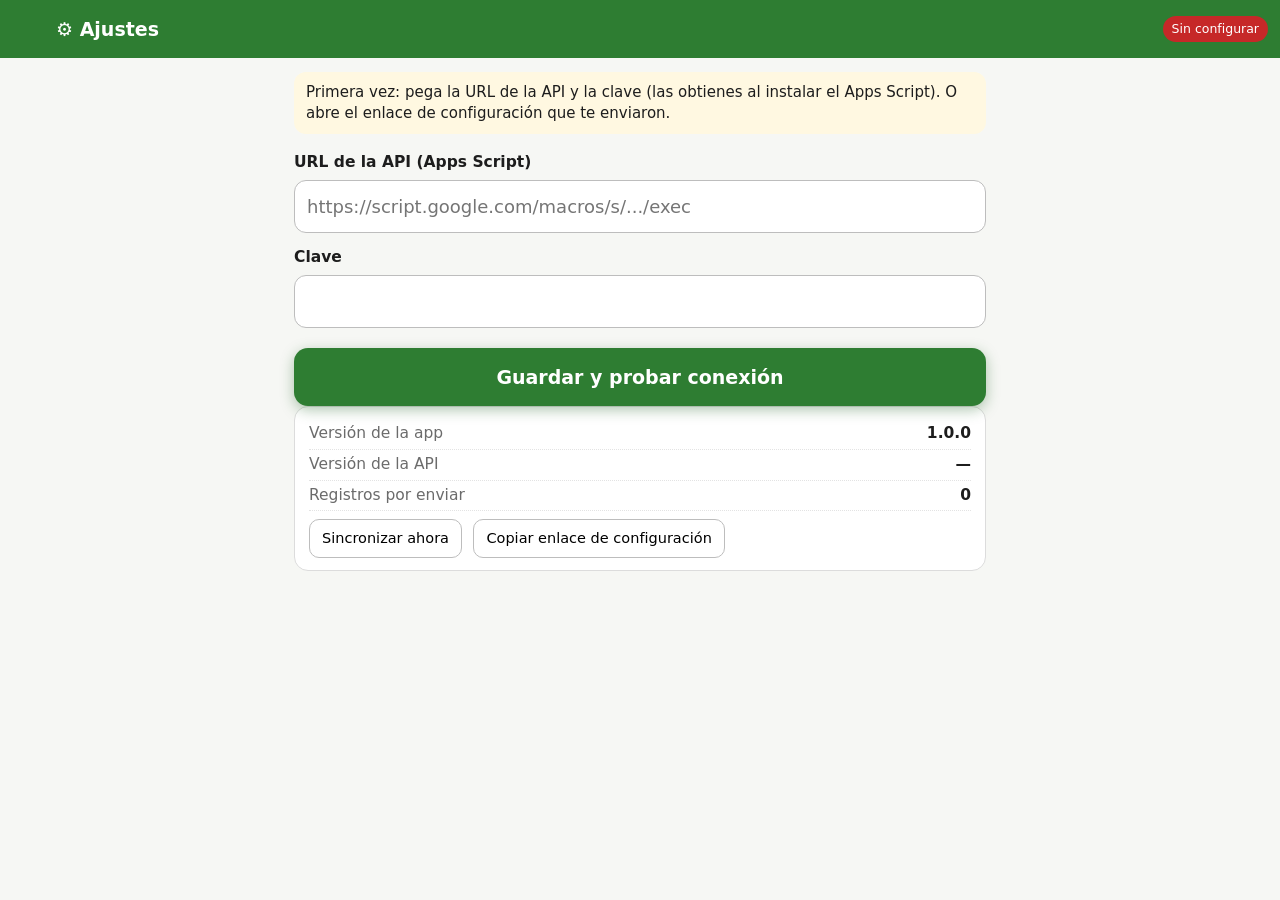
<file: app/index.html>
<!DOCTYPE html>
<html lang="es">
<head>
  <meta charset="utf-8">
  <meta name="viewport" content="width=device-width, initial-scale=1, viewport-fit=cover">
  <meta name="theme-color" content="#2E7D32">
  <title>Campo de mango</title>
  <link rel="manifest" href="manifest.webmanifest">
  <link rel="icon" href="icon.svg" type="image/svg+xml">
  <link rel="apple-touch-icon" href="icon-192.png">
  <link rel="stylesheet" href="styles.css">
</head>
<body>
  <header class="barra">
    <button id="atras" class="atras" aria-label="Atrás">‹</button>
    <h1 id="titulo">Campo de mango</h1>
    <span id="estado" class="estado"></span>
  </header>
  <button id="nueva" class="nueva" hidden>Hay una nueva versión de la app · Tocar para actualizar</button>
  <main id="main"></main>
  <div id="toast" class="toast"></div>
  <script src="version.js"></script>
  <script src="forms.js"></script>
  <script src="app.js"></script>
</body>
</html>
</file>
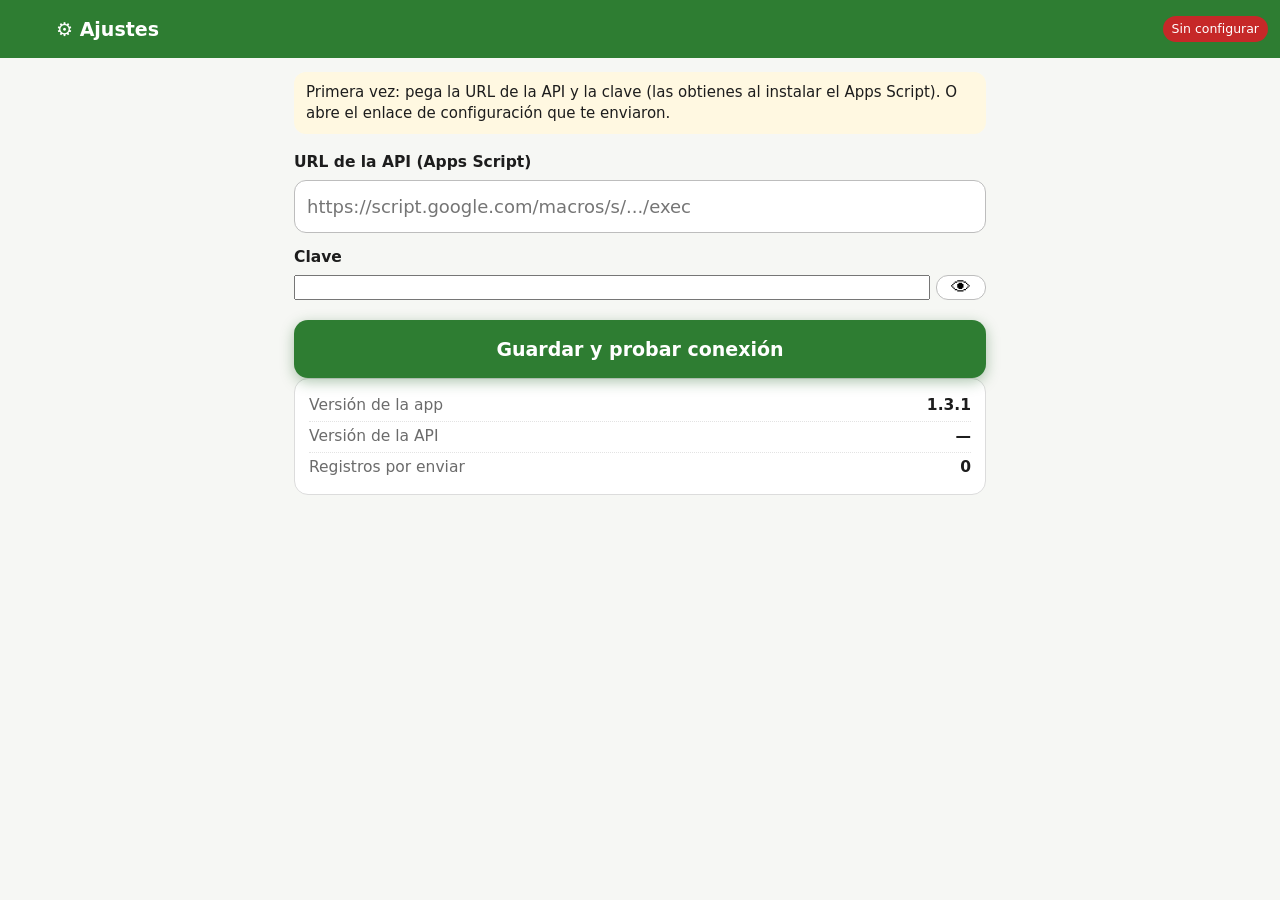
<file: docs/index.html>
<!DOCTYPE html>
<html lang="es">
<head>
  <meta charset="utf-8">
  <meta name="viewport" content="width=device-width, initial-scale=1, viewport-fit=cover">
  <meta name="theme-color" content="#2E7D32">
  <title>Campo de mango</title>
  <link rel="manifest" href="manifest.webmanifest">
  <link rel="icon" href="icon.svg" type="image/svg+xml">
  <link rel="apple-touch-icon" href="icon-192.png">
  <link rel="stylesheet" href="styles.css">
</head>
<body>
  <header class="barra">
    <button id="atras" class="atras" aria-label="Atrás">‹</button>
    <h1 id="titulo">Campo de mango</h1>
    <span id="estado" class="estado"></span>
  </header>
  <button id="nueva" class="nueva" hidden>Hay una nueva versión de la app · Tocar para actualizar</button>
  <main id="main"></main>
  <div id="toast" class="toast"></div>
  <script src="version.js"></script>
  <script src="forms.js"></script>
  <script src="app.js"></script>
  <script src="tablero.js"></script>
</body>
</html>
</file>
<file: app/styles.css>
:root {
  --verde: #2E7D32; --verde-osc: #1B5E20; --verde-cl: #E8F5E9;
  --mango: #F9A825; --mango-cl: #FFF8E1;
  --rojo: #C62828; --gris: #6b6b6b; --borde: #dcdcdc; --fondo: #f6f7f4;
}
* { box-sizing: border-box; -webkit-tap-highlight-color: transparent; }
html, body { margin: 0; background: var(--fondo); color: #1d1d1d; font: 17px/1.4 system-ui, -apple-system, "Segoe UI", Roboto, Arial, sans-serif; }
.barra { position: sticky; top: 0; z-index: 5; display: flex; align-items: center; gap: 8px; padding: 10px 12px; padding-top: max(10px, env(safe-area-inset-top)); background: var(--verde); color: #fff; }
.barra h1 { flex: 1; margin: 0; font-size: 19px; white-space: nowrap; overflow: hidden; text-overflow: ellipsis; }
.atras { background: none; border: 0; color: #fff; font-size: 34px; line-height: 1; width: 36px; padding: 0 0 4px; cursor: pointer; }
.estado { font-size: 12.5px; padding: 4px 9px; border-radius: 20px; background: rgba(255,255,255,.18); white-space: nowrap; }
.estado.ok { background: rgba(255,255,255,.22); }
.estado.off { background: #616161; }
.estado.proc { background: var(--mango); color: #3a2a00; }
.estado.mal { background: var(--rojo); }
[hidden] { display: none !important; }
.nueva { display: block; width: 100%; border: 0; padding: 12px; background: var(--mango); font-size: 15px; font-weight: 600; cursor: pointer; }
main { max-width: 720px; margin: 0 auto; padding: 14px 14px 90px; }
.sec { font-size: 14px; text-transform: uppercase; letter-spacing: .04em; color: var(--gris); margin: 20px 2px 10px; }
.grid { display: grid; grid-template-columns: repeat(2, 1fr); gap: 10px; }
@media (min-width: 560px) { .grid { grid-template-columns: repeat(3, 1fr); } }
.btn-grande { position: relative; display: flex; flex-direction: column; align-items: center; justify-content: center; gap: 6px; min-height: 104px; padding: 12px 8px; text-align: center; background: #fff; border: 1px solid var(--borde); border-radius: 16px; color: inherit; text-decoration: none; font-weight: 600; font-size: 16px; box-shadow: 0 1px 2px rgba(0,0,0,.05); }
.btn-grande:active { transform: scale(.98); background: var(--verde-cl); }
.btn-grande .ico { font-size: 34px; line-height: 1; }
.btn-grande.sec2 { min-height: 88px; font-size: 15px; }
.btn-grande.sec2 .ico { font-size: 26px; }
.badge { position: absolute; top: 8px; right: 10px; background: var(--rojo); color: #fff; border-radius: 12px; padding: 1px 8px; font-size: 13px; }
.lista-links { display: flex; flex-direction: column; background: #fff; border: 1px solid var(--borde); border-radius: 14px; overflow: hidden; }
.lista-links a { padding: 14px 16px; color: inherit; text-decoration: none; border-bottom: 1px solid #eee; }
.lista-links a:last-child { border-bottom: 0; }
.clima-mini { display: block; text-decoration: none; color: #3a2a00; background: linear-gradient(135deg, #FFE082, #FFF8E1); border-radius: 16px; padding: 14px 16px; }
.clima-t { font-size: 34px; font-weight: 700; }
.clima-t small { font-size: 18px; font-weight: 500; }
.pie { color: var(--gris); font-size: 13px; text-align: center; margin-top: 22px; }
.frm { display: flex; flex-direction: column; gap: 14px; }
.campo { display: flex; flex-direction: column; gap: 6px; }
.etq { font-weight: 600; font-size: 15.5px; }
.req { color: var(--rojo); }
input[type=text], input[type=number], input[type=date], input[type=url], select, textarea { width: 100%; font: inherit; font-size: 18px; padding: 13px 12px; border: 1px solid #bdbdbd; border-radius: 12px; background: #fff; color: inherit; }
input:focus, select:focus, textarea:focus { outline: 3px solid rgba(46,125,50,.25); border-color: var(--verde); }
.ops { display: flex; flex-wrap: wrap; gap: 8px; }
.op { font: inherit; font-size: 16px; padding: 11px 15px; border-radius: 22px; border: 1px solid #bdbdbd; background: #fff; cursor: pointer; }
.op.sel { background: var(--verde); border-color: var(--verde); color: #fff; font-weight: 600; }
.multi { display: flex; flex-direction: column; background: #fff; border: 1px solid #bdbdbd; border-radius: 12px; max-height: 320px; overflow: auto; }
.chk { display: flex; align-items: center; gap: 12px; padding: 12px; border-bottom: 1px solid #eee; font-size: 17px; }
.chk:last-child { border-bottom: 0; }
.chk input { width: 24px; height: 24px; accent-color: var(--verde); }
.chk.grande { border: 0; padding: 0; }
.foto-btn { display: flex; align-items: center; justify-content: center; min-height: 64px; border: 2px dashed #bdbdbd; border-radius: 12px; background: #fff; font-size: 17px; cursor: pointer; overflow: hidden; }
.foto-btn img { width: 100%; max-height: 240px; object-fit: cover; }
.total { background: var(--verde-cl); border-radius: 12px; padding: 12px 14px; font-size: 17px; margin-bottom: 10px; }
.guardar { position: sticky; bottom: 12px; font: inherit; font-size: 19px; font-weight: 700; padding: 16px; border: 0; border-radius: 14px; background: var(--verde); color: #fff; box-shadow: 0 4px 14px rgba(27,94,32,.35); cursor: pointer; margin-top: 6px; width: 100%; }
.guardar:active { background: var(--verde-osc); }
.ayuda { background: var(--mango-cl); border-radius: 12px; padding: 10px 12px; margin: 0 0 4px; font-size: 15px; }
.aviso { color: var(--gris); font-size: 14.5px; padding: 10px; background: #fff; border: 1px dashed #ccc; border-radius: 10px; }
.tarjeta { background: #fff; border: 1px solid var(--borde); border-radius: 14px; padding: 12px 14px; margin-bottom: 10px; }
.tarjeta h3 { margin: 0 0 8px; font-size: 17px; }
.tarjeta.tot { border: 2px solid var(--verde); }
.tarjeta.alerta { border-color: #ef9a9a; background: #fff6f6; }
.tarjeta.fila { display: flex; align-items: center; justify-content: space-between; gap: 10px; }
.kv { display: flex; justify-content: space-between; gap: 10px; padding: 4px 0; font-size: 15.5px; border-bottom: 1px dotted #e3e3e3; }
.kv:last-child { border-bottom: 0; }
.kv span:first-child { color: var(--gris); }
.det { color: var(--gris); font-size: 14px; margin-top: 4px; }
.der { margin-left: auto; text-align: right; }
.grande { font-size: 18px; font-weight: 700; }
.pos { color: var(--verde); } .neg { color: var(--rojo); }
.tag { display: inline-block; background: var(--rojo); color: #fff; font-size: 12px; border-radius: 10px; padding: 1px 8px; margin-left: 6px; font-weight: 600; }
.tag.proc { background: var(--mango); color: #3a2a00; }
.err { color: var(--rojo); font-size: 14px; margin-top: 6px; }
.mini { font: inherit; font-size: 14.5px; padding: 8px 12px; border-radius: 10px; border: 1px solid #bdbdbd; background: #fff; margin: 8px 6px 0 0; cursor: pointer; }
.vacio { text-align: center; color: var(--gris); padding: 40px 10px; }
.tabs { display: flex; gap: 6px; overflow-x: auto; padding-bottom: 10px; margin-bottom: 6px; }
.tabs a { flex: none; padding: 8px 12px; border-radius: 18px; background: #fff; border: 1px solid var(--borde); color: inherit; text-decoration: none; font-size: 14.5px; }
.tabs a.sel { background: var(--verde); color: #fff; border-color: var(--verde); }
.tabla { width: 100%; border-collapse: collapse; background: #fff; border-radius: 12px; overflow: hidden; font-size: 15px; }
.tabla th, .tabla td { padding: 9px 8px; border-bottom: 1px solid #eee; text-align: right; }
.tabla th:first-child, .tabla td:first-child { text-align: left; }
.tabla th { background: var(--verde-cl); }
.toast { position: fixed; left: 50%; bottom: 24px; transform: translate(-50%, 40px); opacity: 0; background: #222; color: #fff; padding: 12px 18px; border-radius: 12px; font-size: 15.5px; transition: .25s; z-index: 10; max-width: 90vw; text-align: center; pointer-events: none; }
.toast.ver { opacity: 1; transform: translate(-50%, 0); }
</file>
<file: docs/styles.css>
:root {
  --verde: #2E7D32; --verde-osc: #1B5E20; --verde-cl: #E8F5E9;
  --mango: #F9A825; --mango-cl: #FFF8E1;
  --rojo: #C62828; --gris: #6b6b6b; --borde: #dcdcdc; --fondo: #f6f7f4;
}
* { box-sizing: border-box; -webkit-tap-highlight-color: transparent; }
html, body { margin: 0; background: var(--fondo); color: #1d1d1d; font: 17px/1.4 system-ui, -apple-system, "Segoe UI", Roboto, Arial, sans-serif; }
.barra { position: sticky; top: 0; z-index: 5; display: flex; align-items: center; gap: 8px; padding: 10px 12px; padding-top: max(10px, env(safe-area-inset-top)); background: var(--verde); color: #fff; }
.barra h1 { flex: 1; margin: 0; font-size: 19px; white-space: nowrap; overflow: hidden; text-overflow: ellipsis; }
.atras { background: none; border: 0; color: #fff; font-size: 34px; line-height: 1; width: 36px; padding: 0 0 4px; cursor: pointer; }
.estado { font-size: 12.5px; padding: 4px 9px; border-radius: 20px; background: rgba(255,255,255,.18); white-space: nowrap; }
.estado.ok { background: rgba(255,255,255,.22); }
.estado.off { background: #616161; }
.estado.proc { background: var(--mango); color: #3a2a00; }
.estado.mal { background: var(--rojo); }
[hidden] { display: none !important; }
.nueva { display: block; width: 100%; border: 0; padding: 12px; background: var(--mango); font-size: 15px; font-weight: 600; cursor: pointer; }
main { max-width: 720px; margin: 0 auto; padding: 14px 14px 90px; }
.sec { font-size: 14px; text-transform: uppercase; letter-spacing: .04em; color: var(--gris); margin: 20px 2px 10px; }
.grid { display: grid; grid-template-columns: repeat(2, 1fr); gap: 10px; }
@media (min-width: 560px) { .grid { grid-template-columns: repeat(3, 1fr); } }
.btn-grande { position: relative; display: flex; flex-direction: column; align-items: center; justify-content: center; gap: 6px; min-height: 104px; padding: 12px 8px; text-align: center; background: #fff; border: 1px solid var(--borde); border-radius: 16px; color: inherit; text-decoration: none; font-weight: 600; font-size: 16px; box-shadow: 0 1px 2px rgba(0,0,0,.05); }
.btn-grande:active { transform: scale(.98); background: var(--verde-cl); }
.btn-grande .ico { font-size: 34px; line-height: 1; }
.btn-grande.sec2 { min-height: 88px; font-size: 15px; }
.btn-grande.sec2 .ico { font-size: 26px; }
.badge { position: absolute; top: 8px; right: 10px; background: var(--rojo); color: #fff; border-radius: 12px; padding: 1px 8px; font-size: 13px; }
.lista-links { display: flex; flex-direction: column; background: #fff; border: 1px solid var(--borde); border-radius: 14px; overflow: hidden; }
.lista-links a { padding: 14px 16px; color: inherit; text-decoration: none; border-bottom: 1px solid #eee; }
.lista-links a:last-child { border-bottom: 0; }
.clima-mini { display: block; text-decoration: none; color: #3a2a00; background: linear-gradient(135deg, #FFE082, #FFF8E1); border-radius: 16px; padding: 14px 16px; }
.clima-t { font-size: 34px; font-weight: 700; }
.clima-t small { font-size: 18px; font-weight: 500; }
.pie { color: var(--gris); font-size: 13px; text-align: center; margin-top: 22px; }
.frm { display: flex; flex-direction: column; gap: 14px; }
.campo { display: flex; flex-direction: column; gap: 6px; }
.etq { font-weight: 600; font-size: 15.5px; }
.req { color: var(--rojo); }
input[type=text], input[type=number], input[type=date], input[type=url], select, textarea { width: 100%; font: inherit; font-size: 18px; padding: 13px 12px; border: 1px solid #bdbdbd; border-radius: 12px; background: #fff; color: inherit; }
input:focus, select:focus, textarea:focus { outline: 3px solid rgba(46,125,50,.25); border-color: var(--verde); }
.ops { display: flex; flex-wrap: wrap; gap: 8px; }
.op { font: inherit; font-size: 16px; padding: 11px 15px; border-radius: 22px; border: 1px solid #bdbdbd; background: #fff; cursor: pointer; }
.op.sel { background: var(--verde); border-color: var(--verde); color: #fff; font-weight: 600; }
.multi { display: flex; flex-direction: column; background: #fff; border: 1px solid #bdbdbd; border-radius: 12px; max-height: 320px; overflow: auto; }
.chk { display: flex; align-items: center; gap: 12px; padding: 12px; border-bottom: 1px solid #eee; font-size: 17px; }
.chk:last-child { border-bottom: 0; }
.chk input { width: 24px; height: 24px; accent-color: var(--verde); }
.chk.grande { border: 0; padding: 0; }
.foto-btn { display: flex; align-items: center; justify-content: center; min-height: 64px; border: 2px dashed #bdbdbd; border-radius: 12px; background: #fff; font-size: 17px; cursor: pointer; overflow: hidden; }
.foto-btn img { width: 100%; max-height: 240px; object-fit: cover; }
.total { background: var(--verde-cl); border-radius: 12px; padding: 12px 14px; font-size: 17px; margin-bottom: 10px; }
.guardar { position: sticky; bottom: 12px; font: inherit; font-size: 19px; font-weight: 700; padding: 16px; border: 0; border-radius: 14px; background: var(--verde); color: #fff; box-shadow: 0 4px 14px rgba(27,94,32,.35); cursor: pointer; margin-top: 6px; width: 100%; }
.guardar:active { background: var(--verde-osc); }
.ayuda { background: var(--mango-cl); border-radius: 12px; padding: 10px 12px; margin: 0 0 4px; font-size: 15px; }
.aviso { color: var(--gris); font-size: 14.5px; padding: 10px; background: #fff; border: 1px dashed #ccc; border-radius: 10px; }
.tarjeta { background: #fff; border: 1px solid var(--borde); border-radius: 14px; padding: 12px 14px; margin-bottom: 10px; }
.tarjeta h3 { margin: 0 0 8px; font-size: 17px; }
.tarjeta.tot { border: 2px solid var(--verde); }
.tarjeta.alerta { border-color: #ef9a9a; background: #fff6f6; }
.tarjeta.fila { display: flex; align-items: center; justify-content: space-between; gap: 10px; }
.kv { display: flex; justify-content: space-between; gap: 10px; padding: 4px 0; font-size: 15.5px; border-bottom: 1px dotted #e3e3e3; }
.kv:last-child { border-bottom: 0; }
.kv span:first-child { color: var(--gris); }
.det { color: var(--gris); font-size: 14px; margin-top: 4px; }
.der { margin-left: auto; text-align: right; }
.grande { font-size: 18px; font-weight: 700; }
.pos { color: var(--verde); } .neg { color: var(--rojo); }
.tag { display: inline-block; background: var(--rojo); color: #fff; font-size: 12px; border-radius: 10px; padding: 1px 8px; margin-left: 6px; font-weight: 600; }
.tag.proc { background: var(--mango); color: #3a2a00; }
.err { color: var(--rojo); font-size: 14px; margin-top: 6px; }
.mini { font: inherit; font-size: 14.5px; padding: 8px 12px; border-radius: 10px; border: 1px solid #bdbdbd; background: #fff; margin: 8px 6px 0 0; cursor: pointer; }
.vacio { text-align: center; color: var(--gris); padding: 40px 10px; }
.tabs { display: flex; gap: 6px; overflow-x: auto; padding-bottom: 10px; margin-bottom: 6px; }
.tabs a { flex: none; padding: 8px 12px; border-radius: 18px; background: #fff; border: 1px solid var(--borde); color: inherit; text-decoration: none; font-size: 14.5px; }
.tabs a.sel { background: var(--verde); color: #fff; border-color: var(--verde); }
.tabla { width: 100%; border-collapse: collapse; background: #fff; border-radius: 12px; overflow: hidden; font-size: 15px; }
.tabla th, .tabla td { padding: 9px 8px; border-bottom: 1px solid #eee; text-align: right; }
.tabla th:first-child, .tabla td:first-child { text-align: left; }
.tabla th { background: var(--verde-cl); }
.toast { position: fixed; left: 50%; bottom: 24px; transform: translate(-50%, 40px); opacity: 0; background: #222; color: #fff; padding: 12px 18px; border-radius: 12px; font-size: 15.5px; transition: .25s; z-index: 10; max-width: 90vw; text-align: center; pointer-events: none; }
.toast.ver { opacity: 1; transform: translate(-50%, 0); }
.capa { position: fixed; inset: 0; background: rgba(0,0,0,.45); display: flex; align-items: center; justify-content: center; z-index: 20; padding: 20px; }
.modal { background: #fff; border-radius: 16px; padding: 18px; width: 100%; max-width: 360px; display: flex; flex-direction: column; gap: 12px; }
.modal h3 { margin: 0; font-size: 18px; }
.modal input { width: 100%; font-size: 24px; letter-spacing: .3em; text-align: center; padding: 12px; border: 1px solid #bdbdbd; border-radius: 12px; }
.modal-bts { display: flex; gap: 8px; align-items: center; justify-content: flex-end; }
.guardar.chico { position: static; width: auto; padding: 12px 20px; font-size: 17px; margin: 0; }
.con-ojo { display: flex; gap: 6px; }
.con-ojo input { flex: 1; }
.ojo { font-size: 20px; border: 1px solid #bdbdbd; background: #fff; border-radius: 12px; padding: 0 14px; cursor: pointer; }
.mini.centro { display: block; text-align: center; text-decoration: none; color: inherit; }
/* ---------- Tablero ---------- */
.btn-grande.destacado { grid-column: 1 / -1; flex-direction: row; min-height: 70px; background: var(--verde); color: #fff; border-color: var(--verde); font-size: 17px; }
.filtros { display: flex; flex-direction: column; gap: 8px; background: #fff; border: 1px solid var(--borde); border-radius: 14px; padding: 10px; margin-bottom: 12px; }
.filtros select { font-size: 16px; padding: 10px; }
.filtros > select { display: inline-block; }
.rango { display: flex; align-items: center; gap: 6px; } .rango input { font-size: 15px; padding: 9px; }
.chips { display: flex; flex-wrap: wrap; gap: 6px; }
.chip { display: inline-flex; align-items: center; gap: 6px; font: inherit; font-size: 14.5px; padding: 7px 11px; border-radius: 18px; border: 1px solid #c8c8c8; background: #fff; color: var(--gris); cursor: pointer; }
.chip i { width: 10px; height: 10px; border-radius: 50%; opacity: .35; }
.chip.sel { color: #0b0b0b; border-color: #0b0b0b; font-weight: 600; } .chip.sel i { opacity: 1; }
.chip.todos { border-style: dashed; }
.mini-chk { border: 0; padding: 4px 0 0; font-size: 14.5px; gap: 8px; } .mini-chk input { width: 20px; height: 20px; }
.heroe { text-align: center; padding: 18px 14px; } .heroe span { color: var(--gris); font-size: 15px; }
.heroe b { display: block; font-size: 48px; line-height: 1.1; margin: 4px 0; letter-spacing: -0.02em; }
.heroe small { font-size: 15px; color: var(--gris); }
.kpis { display: grid; grid-template-columns: repeat(2, 1fr); gap: 8px; margin-bottom: 10px; }
@media (min-width: 560px) { .kpis { grid-template-columns: repeat(4, 1fr); } }
.kpi { background: #fff; border: 1px solid var(--borde); border-radius: 12px; padding: 10px 12px; display: flex; flex-direction: column; gap: 2px; }
.kpi span { color: var(--gris); font-size: 13.5px; } .kpi b { font-size: 19px; } .kpi small { color: var(--gris); font-size: 12.5px; }
.kpi.mal b { color: var(--rojo); }
.delta { display: inline-block; font-size: 12.5px; font-weight: 600; } .delta.bien { color: #006300; } .delta.mal { color: #c62828; }
.graf-card h3 { margin: 0; } .graf-cab { display: flex; justify-content: space-between; align-items: flex-start; gap: 8px; margin-bottom: 8px; }
.graf-cab .mini { margin: 0; flex: none; }
.graf { display: block; overflow: visible; touch-action: pan-y; }
.graf text { font-family: system-ui, -apple-system, "Segoe UI", sans-serif; }
.graf .t1 { font-size: 13px; fill: #0b0b0b; font-weight: 600; } .graf .t2 { font-size: 13px; fill: #52514e; }
.graf .eje { font-size: 11px; fill: #898781; font-variant-numeric: tabular-nums; }
.graf .hit { cursor: pointer; } .graf .hit:hover path { opacity: .85; }
.leyenda { display: flex; flex-wrap: wrap; gap: 12px; font-size: 13.5px; color: #52514e; margin-bottom: 6px; }
.leyenda i { display: inline-block; width: 12px; height: 12px; border-radius: 3px; margin-right: 5px; vertical-align: -1px; }
.tip { position: fixed; display: none; z-index: 30; background: #fff; color: #0b0b0b; border: 1px solid rgba(11,11,11,.12); box-shadow: 0 6px 20px rgba(0,0,0,.15); border-radius: 10px; padding: 8px 10px; font-size: 13.5px; max-width: 260px; pointer-events: none; }
.alertas h3 { margin: 0 0 6px; } .alertas.ok { color: #006300; font-weight: 600; }
.alerta-f { display: flex; gap: 10px; align-items: center; padding: 9px 4px; border-bottom: 1px solid #eee; color: inherit; text-decoration: none; font-size: 15px; }
.alerta-f:last-child { border-bottom: 0; } .ico-al { font-size: 20px; }
.alerta-f.serio { color: #8a2a12; }
.acciones-tab { display: flex; justify-content: center; gap: 8px; }
.vacio.chico { padding: 14px; font-size: 14.5px; }
.tabla td { font-variant-numeric: tabular-nums; }
.graf-card .tabla { font-size: 13.5px; }
.fila2 { display: grid; grid-template-columns: 1fr 1fr; gap: 8px; }
.tabla-scroll { overflow-x: auto; }
.tabla-scroll .tabla td, .tabla-scroll .tabla th { white-space: nowrap; }
.mini-chk small.det { display: inline; margin: 0; font-size: 13px; }
</file>
